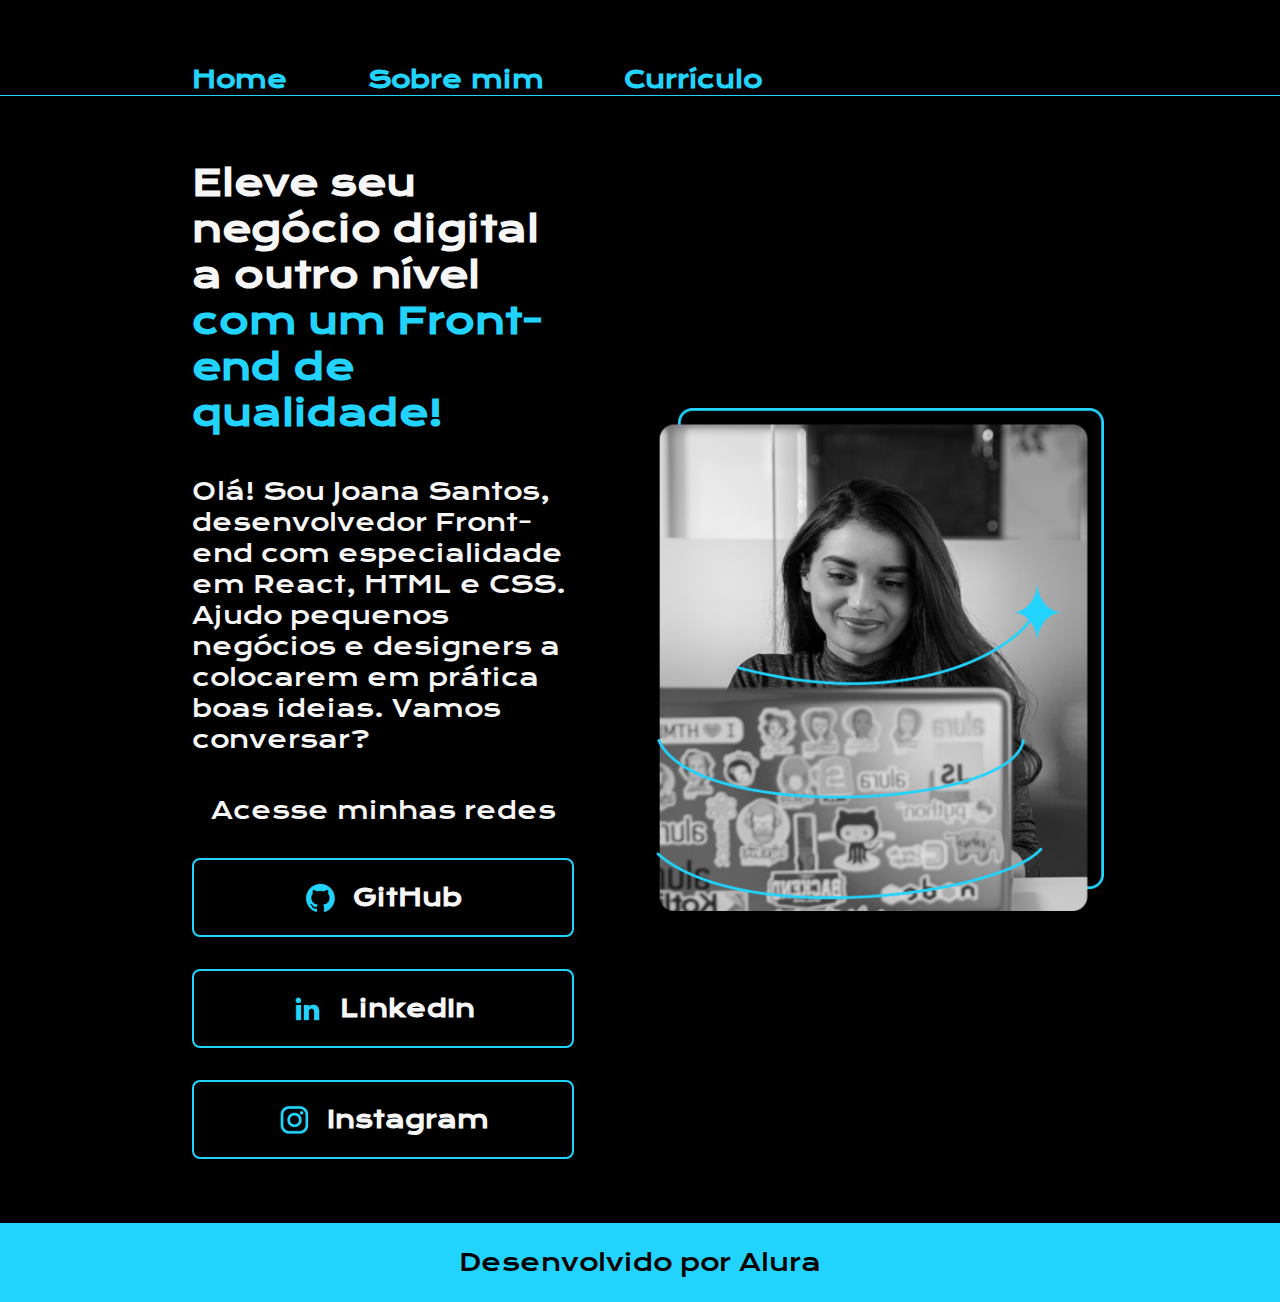
<file: index.html>
<!DOCTYPE html>
<html lang="en">
<head>
    <meta charset="UTF-8">
    <meta name="viewport" content="width=device-width, initial-scale=1.0">
    <link rel="stylesheet" href="./styles/style.css">
    <title>Portfólio</title>
</head>
<body>
    <header class="cabecalho">
        <nav class="cabecalho__menu">
            <a href="index.html" class="cabecalho__menu__link">Home</a>
            <a href="about.html" class="cabecalho__menu__link">Sobre mim</a>
            <a href="curriculo.html" class="cabecalho__menu__link">Currículo</a>
        </nav>
    </header>
    <main class="principal">
        <section class="principal__conteudo">
            <h1 class="titulo">Eleve seu negócio digital a outro nível <strong class="titulo_destaque">com um Front-end de qualidade!</strong></h1>
            <p class="text">Olá! Sou Joana Santos, desenvolvedor Front-end com especialidade em React, HTML e CSS. Ajudo pequenos negócios e designers a colocarem em prática boas ideias. Vamos conversar?</p>
            <div class="apresentacao__links">
                <h2 class="apresentacao__links__subtitulo">Acesse minhas redes</h2>
                <a href="https://github.com/IvesJc" class="apresentacao__links__nav
                ">
                    <img src="./assets/github.png" alt="Imagem da logo do GitHub">
                    GitHub
                </a>
                <a href="https://linkedin.com/iveschiba" class="apresentacao__links__nav
                ">
                    <img src="./assets/linkedin.png" alt="Imagem da logo do LinkedIn">
                    LinkedIn
                </a>
                <a href="https://www.instagram.com/" class="apresentacao__links__nav
                ">
                    <img src="./assets/instagram.png" alt="Imagem da logo do Instagram">
                    Instagram
                </a>
            </div>
        </section>
        <img src="./assets/Imagem.png" alt="Foto da Joana Santos programando" class="apresentacao__imagem">
    </main>
    <footer class="rodape">
        <p>Desenvolvido por Alura</p>
    </footer>
</body>
</html>
</file>
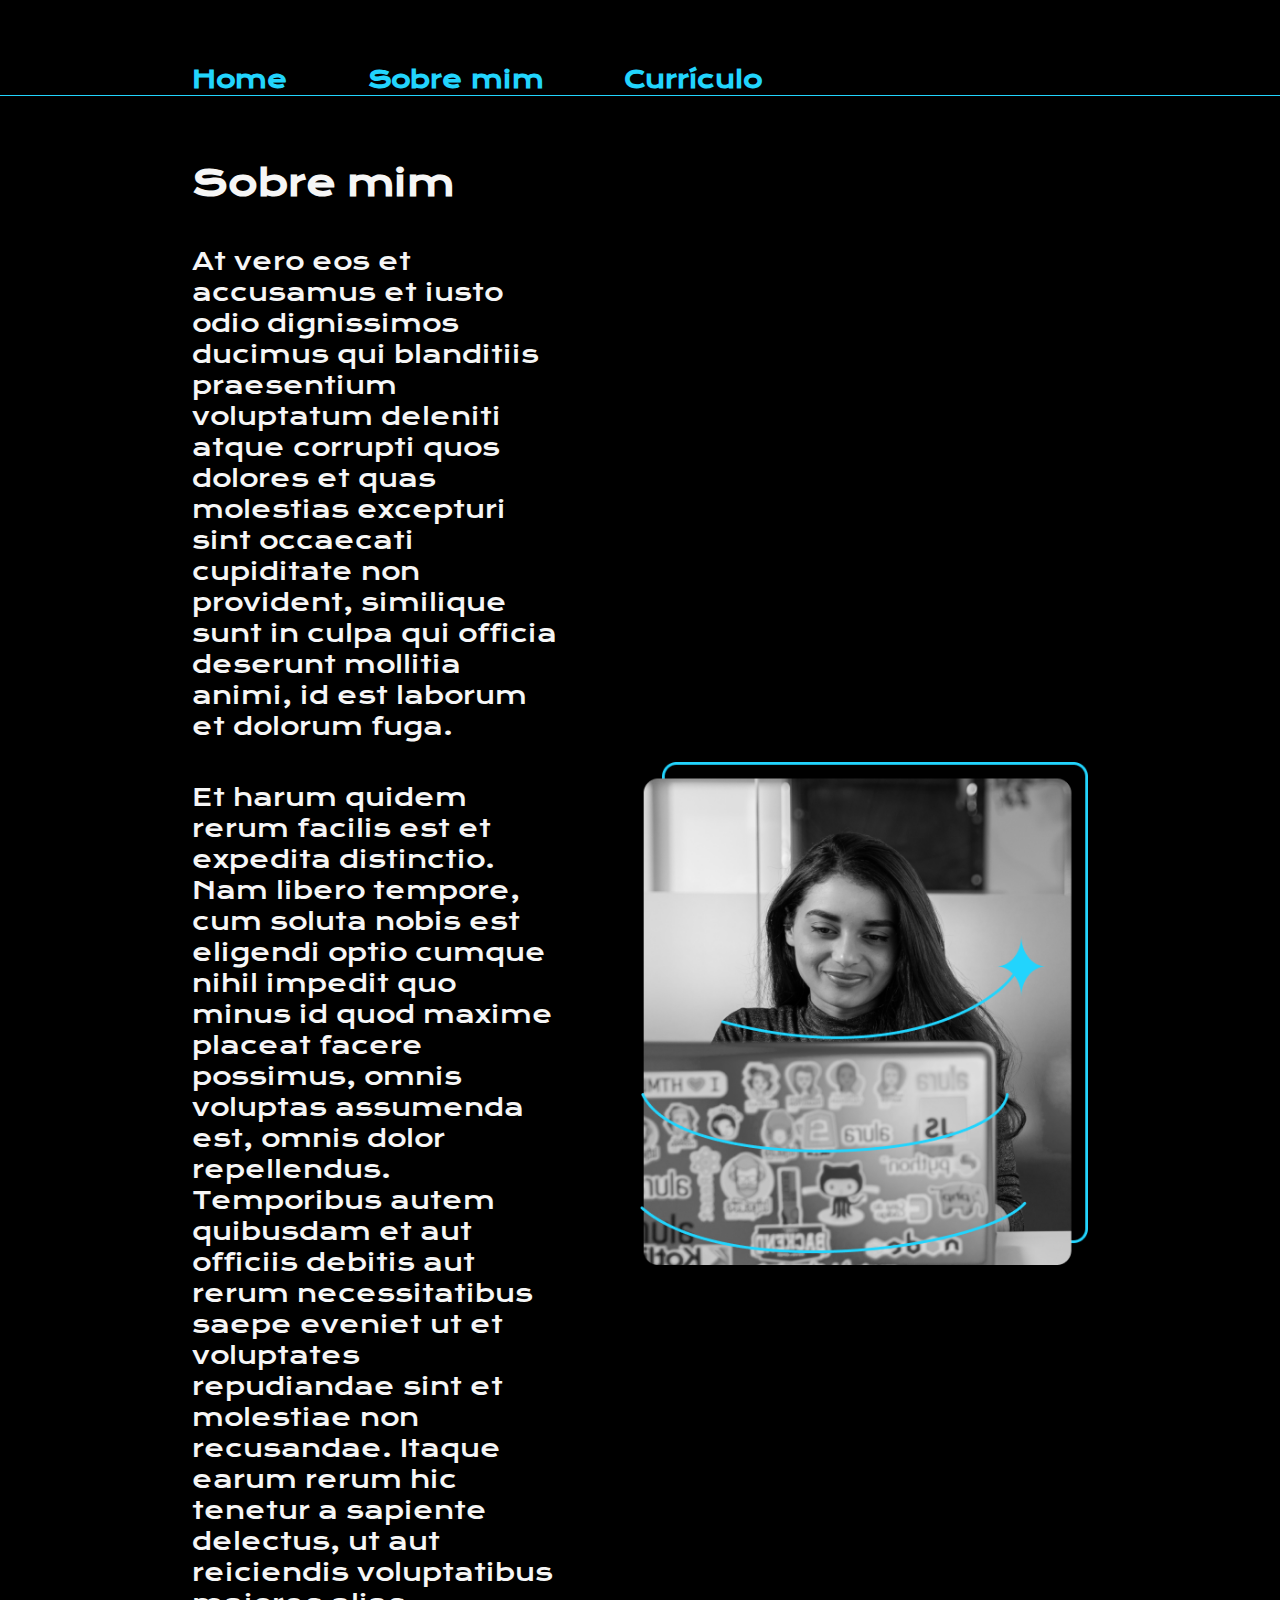
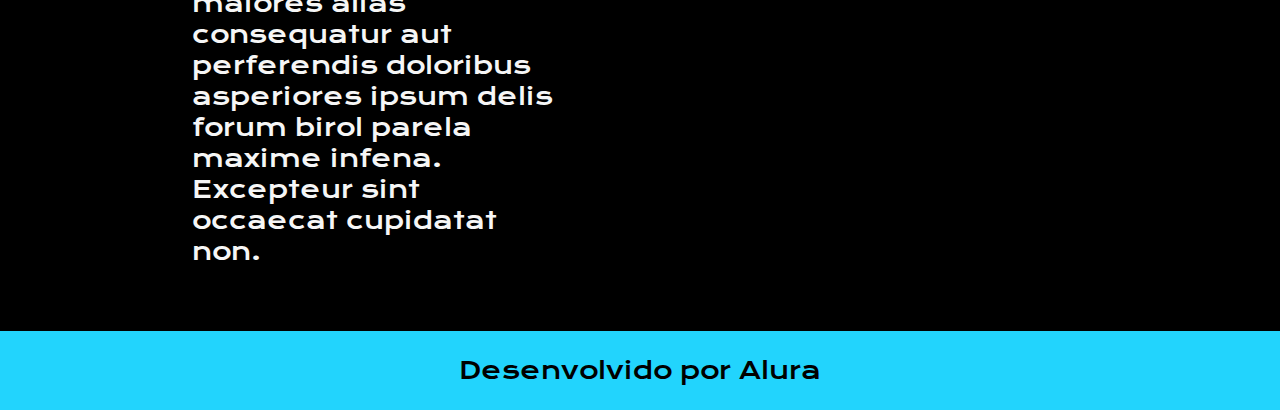
<file: about.html>
<!DOCTYPE html>
<html lang="pt-br">
<head>
    <meta charset="UTF-8">
    <meta name="viewport" content="width=device-width, initial-scale=1.0">
    <title>Sobre mim</title>
    <link rel="stylesheet" href="./styles/style.css">
</head>
<body>
    <header class="cabecalho">
        <nav class="cabecalho__menu">
            <a href="index.html" class="cabecalho__menu__link">Home</a>
            <a href="about.html" class="cabecalho__menu__link">Sobre mim</a>
            <a href="curriculo.html" class="cabecalho__menu__link">Currículo</a>
        </nav>
    </header>
    <main class="principal">
        <section class="principal__conteudo">
            <h1 class="titulo">Sobre mim</h1>
            <p class="text">At vero eos et accusamus et iusto odio dignissimos ducimus qui blanditiis praesentium voluptatum deleniti atque corrupti quos dolores et quas molestias excepturi sint occaecati cupiditate non provident, similique sunt in culpa qui officia deserunt mollitia animi, id est laborum et dolorum fuga.
            </p>
    
            <p class="text">Et harum quidem rerum facilis est et expedita distinctio. Nam libero tempore, cum soluta nobis est eligendi optio cumque nihil impedit quo minus id quod maxime placeat facere possimus, omnis voluptas assumenda est, omnis dolor repellendus. Temporibus autem quibusdam et aut officiis debitis aut rerum necessitatibus saepe eveniet ut et voluptates repudiandae sint et molestiae non recusandae. Itaque earum rerum hic tenetur a sapiente delectus, ut aut reiciendis voluptatibus maiores alias consequatur aut perferendis doloribus asperiores ipsum delis forum birol parela maxime infena. Excepteur sint occaecat cupidatat non.
            </p>
        </section>
        <img src="./assets/Imagem.png" alt="Foto da Joana Santos programando" class="apresentacao__imagem">
    </main>
    <footer class="rodape">
        <p>Desenvolvido por Alura</p>
    </footer>
</body>
</html>
</file>
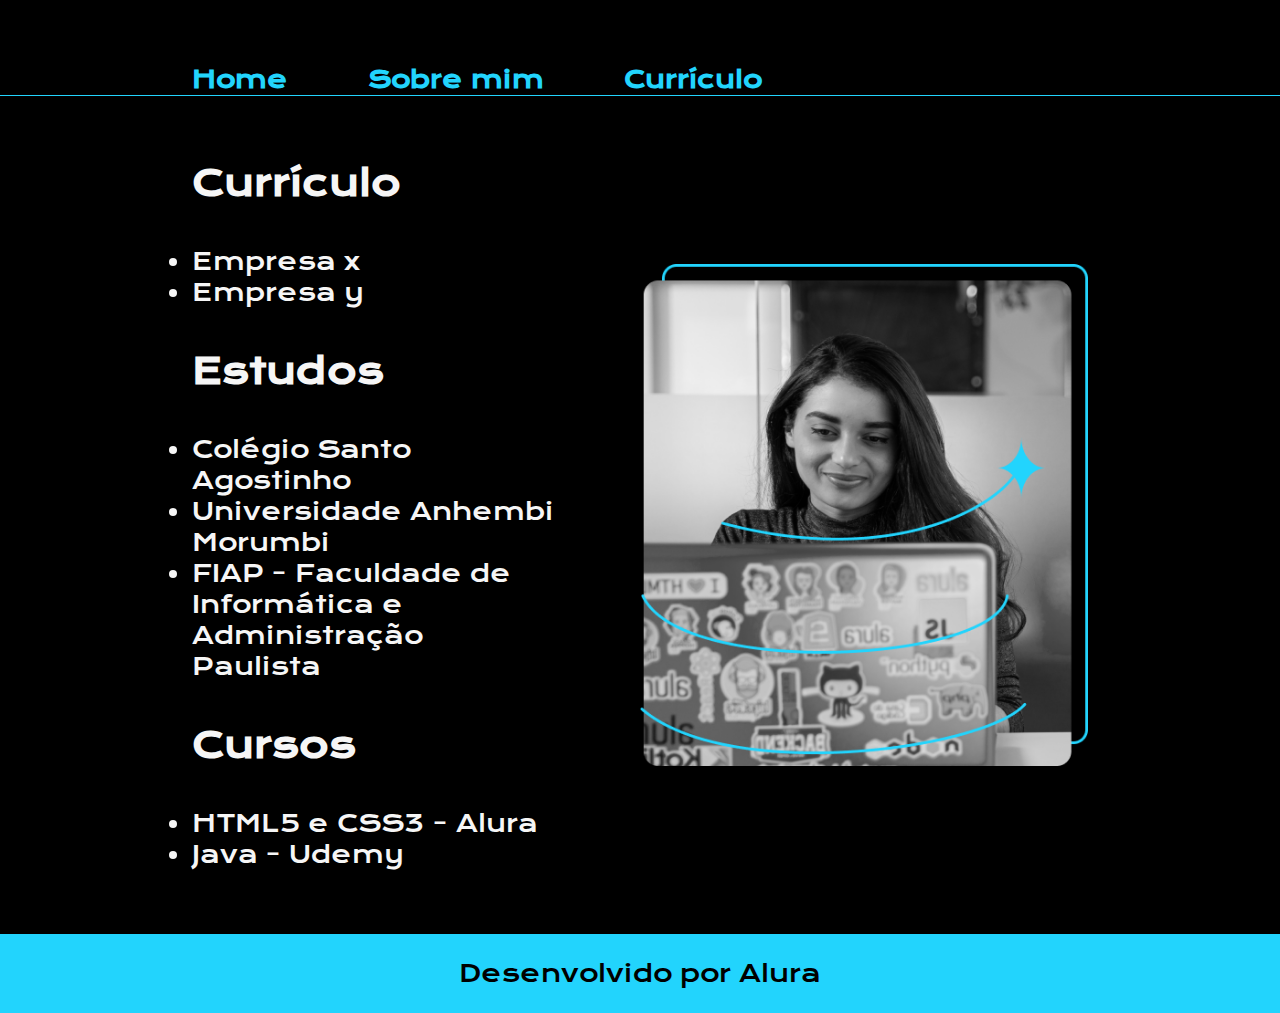
<file: curriculo.html>
<!DOCTYPE html>
<html lang="pt-br">
<head>
    <meta charset="UTF-8">
    <meta name="viewport" content="width=device-width, initial-scale=1.0">
    <title>Curriculo</title>
    <link rel="stylesheet" href="./styles/style.css">
</head>
<body>
    <header class="cabecalho">
        <nav class="cabecalho__menu">
            <a href="index.html" class="cabecalho__menu__link">Home</a>
            <a href="about.html" class="cabecalho__menu__link">Sobre mim</a>
            <a href="curriculo.html" class="cabecalho__menu__link">Currículo</a>
        </nav>
    </header>
    <main class="principal">
        <section class="principal__conteudo">
            <h2 class="titulo"> Currículo</h2>
                <ul>
                    <li class="text">Empresa x</li>
                    <li class="text">Empresa y</li>
                </ul>
            <h2 class="titulo">Estudos</h2>
                <ul>
                    <li class="text">Colégio Santo Agostinho</li>
                    <li class="text">Universidade Anhembi Morumbi</li>
                    <li class="text">FIAP - Faculdade de Informática e Administração Paulista</li>
                </ul>   
            <h2 class="titulo">Cursos</h2>
            <ul>
                <li class="text">HTML5 e CSS3 - Alura</li>
                <li class="text">Java - Udemy</li>
            </ul>
        </section>
        <img src="./assets/Imagem.png" alt="Foto da Joana Santos programando" class="apresentacao__imagem">
    </main>
    <footer class="rodape">
        <p>Desenvolvido por Alura</p>
    </footer>
</body>
</html>
</file>
<file: styles/style.css>
@import url('https://fonts.googleapis.com/css2?family=Krona+One&family=Montserrat&display=swap');

:root{
    --cor-principal: #000;
    --cor-secundaria: #f6f6f6;
    --cor-terciaria: #22D4FD;
    --cor-hover: #272727;

    --fonte-titulo: 'Krona One', sans-serif;
    --fonte-texto: 'Montserrat', sans-serif;
}

*{
    margin: 0;
    padding: 0;
}

body{
    /* height: 100vh; */
    box-sizing: border-box;
    background-color: var(--cor-principal);
    color: var(--cor-secundaria);
}
.cabecalho{
    padding: 5% 0 0 15%;
    border-bottom: 0.5px solid var(--cor-terciaria);
}
.cabecalho__menu{
    display: flex;
    justify-content: flex-start;
    gap: 80px;
    align-items: center;

}
.cabecalho__menu__link{
    font-family: var(--fonte-titulo);
    font-size: 1.5rem;
    font-weight: 600;
    color:  var(--cor-terciaria);
    text-decoration: none;
}
.principal{
    padding: 5% 15%; 
    display: flex;
    align-items: center;
    justify-content: space-between;
    gap: 82px;
}
.principal__conteudo{
    width: 50%;
    display: flex;
    flex-direction: column;
    gap: 40px;
}
.titulo{
    font-family: var(--fonte-titulo);
    font-size: 2.25rem;
}
.titulo_destaque{
    color:  var(--cor-terciaria);
}
.text{
    font-family: var(--fonte-titulo);
    font-size: 1.5rem;
}
.apresentacao__links{
    display: flex;
    flex-direction: column;
    align-items: center;
    gap: 32px;
}
.apresentacao__links__subtitulo{
    font-family: var(--fonte-titulo);
    font-weight: 400;
    font-size: 1.5rem;
}
.apresentacao__links__nav{
    background-color: var(--cor-principal);
    width: 378px;
    font-family: var(--fonte-titulo);
    font-size: 1.5rem;
    font-weight: 600;
    color: var(--cor-secundaria);
    text-align: center;
    text-decoration: none;
    border: 2px solid  var(--cor-terciaria);
    border-radius: 8px;
    padding: 21.5px 0;
    display: flex;
    align-items: center;
    justify-content: center;
    gap: 16px;
}
.apresentacao__links__link:hover{
    background-color: var(--cor-hover);
}
.apresentacao__imagem{
    width: 50%;
}
.rodape{
    font-family: var(--fonte-titulo);
    font-size: 1.5rem;
    font-weight: 400;
    padding: 1.5rem;
    color: var(--cor-principal);
    background-color: var(--cor-terciaria);
    display: flex;
    flex-direction: column;
    align-items: center;
    justify-content: center;
}

@media(max-width: 1200px){
    .cabecalho{
        padding: 5% 15%;
    }
    .cabecalho__menu{
        justify-content: center;
    }
    .principal{
        flex-direction: column-reverse;
        padding: 5%;
    }
    .principal__conteudo{
        width: auto;
    }
}
</file>
